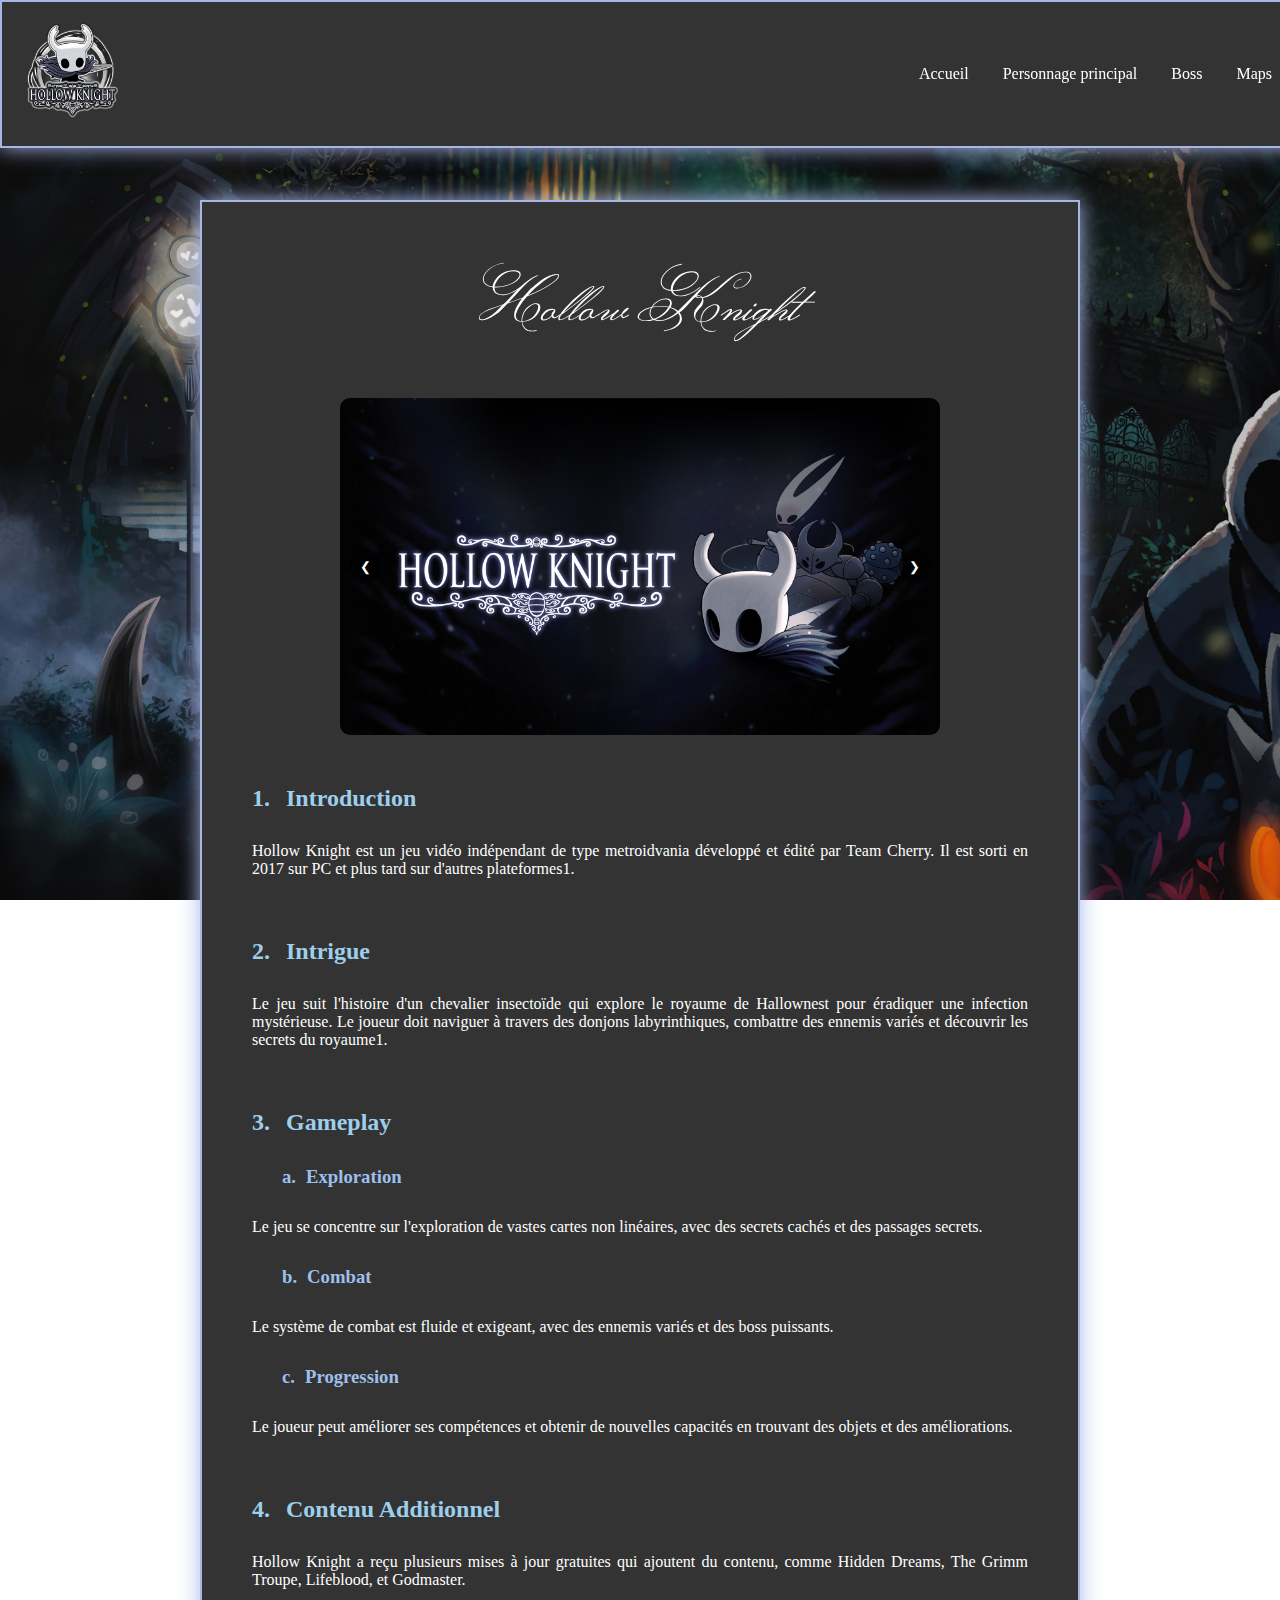
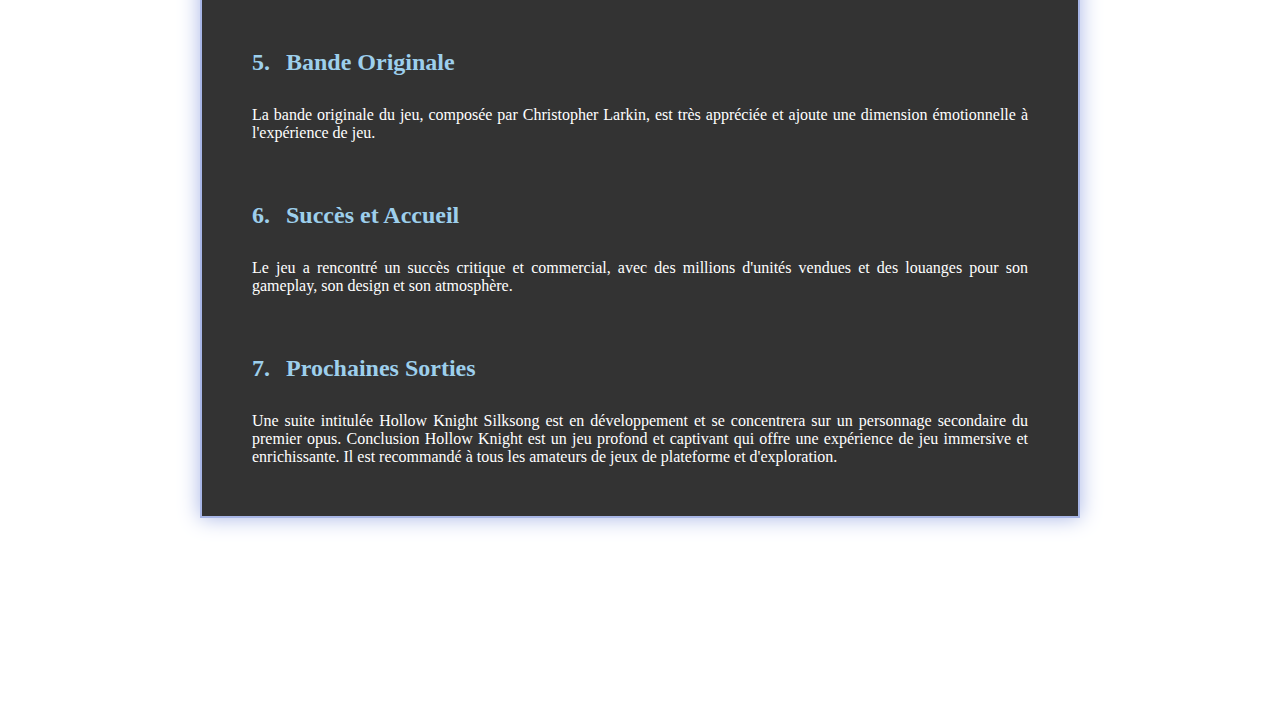
<file: index.html>
<!DOCTYPE html>
<html lang="fr">

<head>
  <meta charset="utf-8" />
  <title>Accueil - Hollow Knight by Adam</title>
  <link href="styles/style.css" rel="stylesheet" />
  <link href="styles/index.css" rel="stylesheet" />
  <link rel="preconnect" href="https://fonts.googleapis.com" />
  <link rel="preconnect" href="https://fonts.gstatic.com" crossorigin />
  <link href="https://fonts.googleapis.com/css2?family=Playwrite+IE+Guides&family=Rubik+Vinyl&display=swap"
    rel="stylesheet" />
  <link href="https://fonts.googleapis.com/css2?family=Playwrite+IE+Guides&family=Rubik+Vinyl&display=swap"
    rel="stylesheet" />

  <link
    href="https://fonts.googleapis.com/css2?family=Monsieur+La+Doulaise&family=Playwrite+IE+Guides&family=Rubik+Vinyl&display=swap"
    rel="stylesheet" />
</head>

<body>
  <header>
    <nav>
      <a href="index.html" class="lien-icone">
        <img class="entete-logo" src="images/logo.png" alt="Logo" />
      </a>

      <div>
        <a class="element" href="index.html">Accueil</a>
        <a class="element" href="pages/personnage.html">Personnage principal</a>
        <a class="element" href="pages/boss.html">Boss</a>
        <a class="element" href="pages/maps.html">Maps</a>
      </div>
    </nav>
  </header>
  <main>
    <section class="accueil-introduction">
      <div class="fond-noir">
        <h1>Hollow Knight</h1>

        <div class="carousel">
          <button class="prev">&#10094;</button>
          <img class="carousel-image" src="images/carrousel/photo1.jpg" alt="Photo" />
          <button class="next">&#10095;</button>
        </div>
        <h2>Introduction</h2>
        <p>
          Hollow Knight est un jeu vidéo indépendant de type metroidvania
          développé et édité par Team Cherry. Il est sorti en 2017 sur PC et
          plus tard sur d'autres plateformes1.
        </p>
        <h2>Intrigue</h2>
        <p>
          Le jeu suit l'histoire d'un chevalier insectoïde qui explore le
          royaume de Hallownest pour éradiquer une infection mystérieuse. Le
          joueur doit naviguer à travers des donjons labyrinthiques, combattre
          des ennemis variés et découvrir les secrets du royaume1.
        </p>
        <h2>Gameplay</h2>
        <h3>Exploration</h3>
        <p>
          Le jeu se concentre sur l'exploration de vastes cartes non
          linéaires, avec des secrets cachés et des passages secrets.
        </p>
        <h3>Combat</h3>
        <p>
          Le système de combat est fluide et exigeant, avec des ennemis variés
          et des boss puissants.
        </p>
        <h3>Progression</h3>
        <p>
          Le joueur peut améliorer ses compétences et obtenir de nouvelles
          capacités en trouvant des objets et des améliorations.
        </p>
        <h2>Contenu Additionnel</h2>
        <p>
          Hollow Knight a reçu plusieurs mises à jour gratuites qui ajoutent
          du contenu, comme Hidden Dreams, The Grimm Troupe, Lifeblood, et
          Godmaster.
        </p>
        <h2>Bande Originale</h2>
        <p>
          La bande originale du jeu, composée par Christopher Larkin, est très
          appréciée et ajoute une dimension émotionnelle à l'expérience de
          jeu.
        </p>
        <h2>Succès et Accueil</h2>
        <p>
          Le jeu a rencontré un succès critique et commercial, avec des
          millions d'unités vendues et des louanges pour son gameplay, son
          design et son atmosphère.
        </p>
        <h2>Prochaines Sorties</h2>
        <p>
          Une suite intitulée Hollow Knight Silksong est en développement et
          se concentrera sur un personnage secondaire du premier opus.
          Conclusion Hollow Knight est un jeu profond et captivant qui offre
          une expérience de jeu immersive et enrichissante. Il est recommandé
          à tous les amateurs de jeux de plateforme et d'exploration.
        </p>
      </div>
      <script src="script.js"></script>
    </section>
  </main>

  <footer></footer>
</body>

</html>
</file>
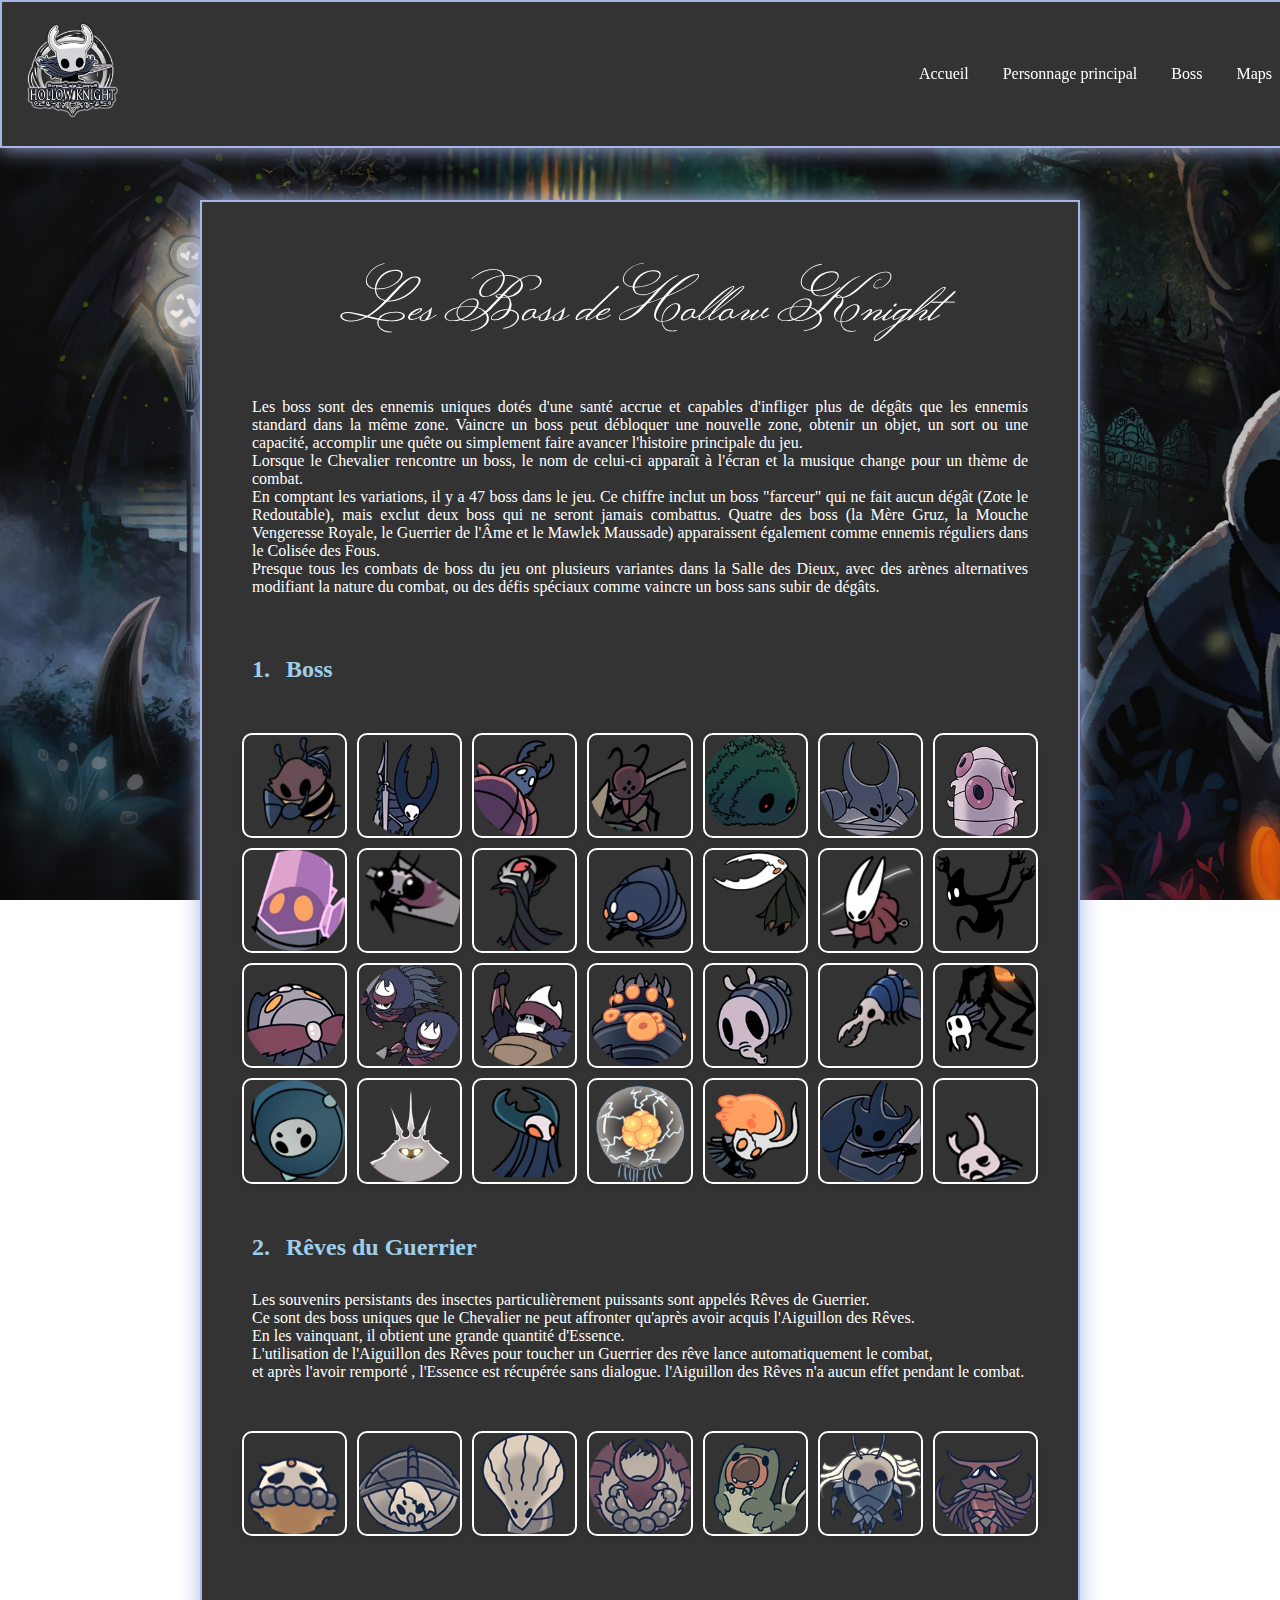
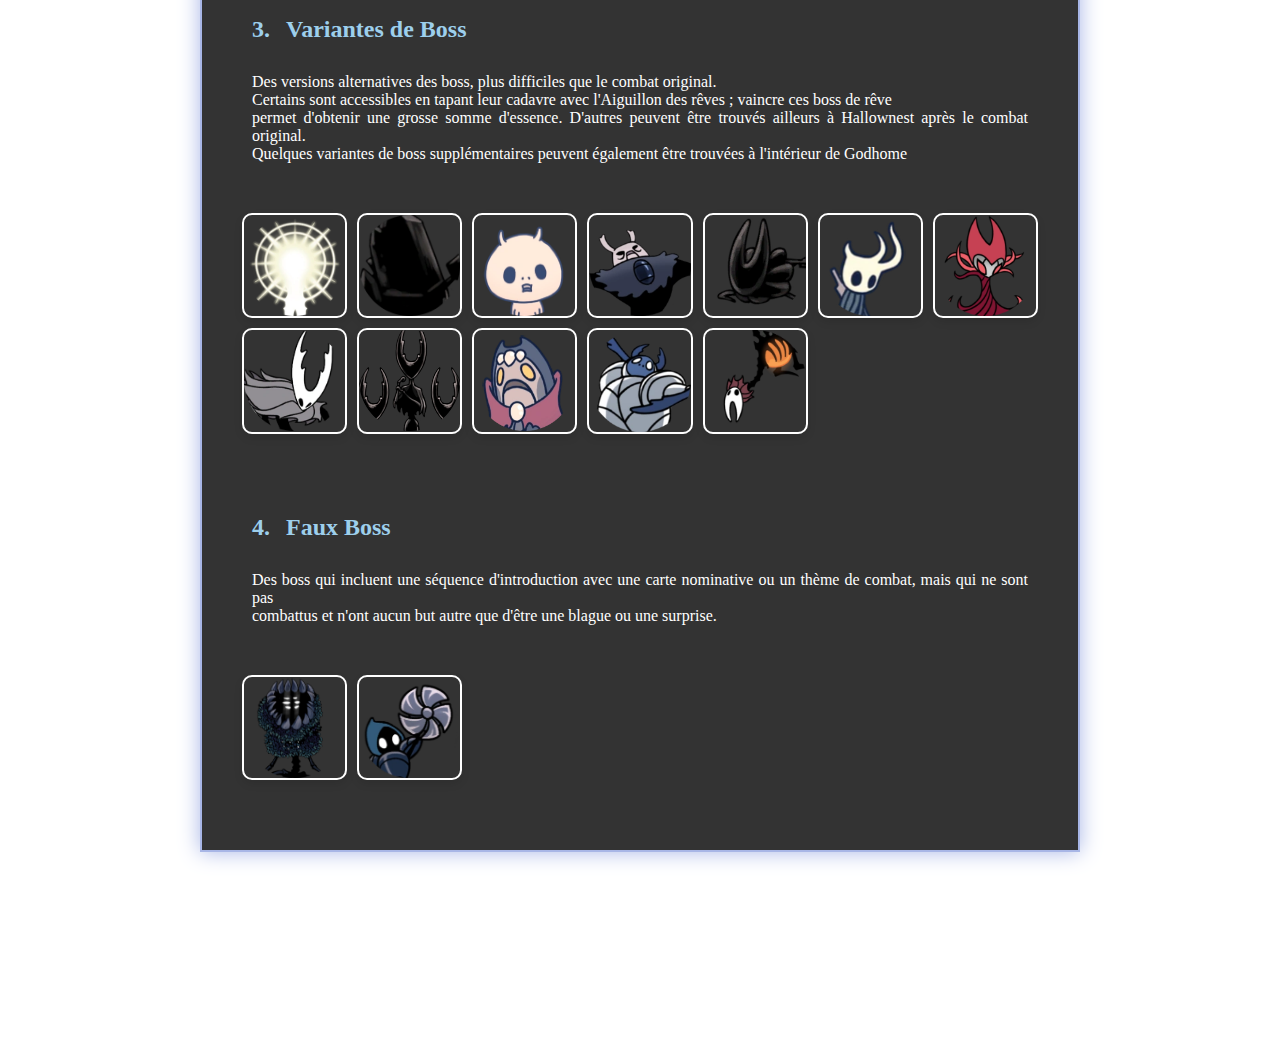
<file: pages/boss.html>
<!DOCTYPE html>
<html lang="fr">

<head>
  <meta charset="utf-8" />
  <title>Boss - Hollow Knight by Adam</title>
  <link href="../styles/style.css" rel="stylesheet" />
  <link href="../styles/boss.css" rel="stylesheet" />
  <link rel="preconnect" href="https://fonts.googleapis.com" />
  <link rel="preconnect" href="https://fonts.gstatic.com" crossorigin />
  <link
    href="https://fonts.googleapis.com/css2?family=Monsieur+La+Doulaise&family=Playwrite+IE+Guides&family=Rubik+Vinyl&display=swap"
    rel="stylesheet" />
</head>

<body>
  <header>
    <nav>
      <a href="../index.html" class="lien-icone">
        <img class="entete-logo" src="../images/logo.png" alt="Logo" />
      </a>
      <div>
        <a class="element" href="../index.html">Accueil</a>
        <a class="element" href="personnage.html">Personnage principal</a>
        <a class="element" href="boss.html">Boss</a>
        <a class="element" href="maps.html">Maps</a>
      </div>
    </nav>
  </header>
  <main>
    <section class="boss">
      <div class="fond-noir">
        <h1>Les Boss de Hollow Knight</h1>
        <p>
          Les boss sont des ennemis uniques dotés d'une santé accrue et
          capables d'infliger plus de dégâts que les ennemis standard dans la
          même zone. Vaincre un boss peut débloquer une nouvelle zone, obtenir
          un objet, un sort ou une capacité, accomplir une quête ou simplement
          faire avancer l'histoire principale du jeu. <br />Lorsque le
          Chevalier rencontre un boss, le nom de celui-ci apparaît à l'écran
          et la musique change pour un thème de combat. <br />
          En comptant les variations, il y a 47 boss dans le jeu. Ce chiffre
          inclut un boss "farceur" qui ne fait aucun dégât (Zote le
          Redoutable), mais exclut deux boss qui ne seront jamais combattus.
          Quatre des boss (la Mère Gruz, la Mouche Vengeresse Royale, le
          Guerrier de l'Âme et le Mawlek Maussade) apparaissent également
          comme ennemis réguliers dans le Colisée des Fous. <br />
          Presque tous les combats de boss du jeu ont plusieurs variantes dans
          la Salle des Dieux, avec des arènes alternatives modifiant la nature
          du combat, ou des défis spéciaux comme vaincre un boss sans subir de
          dégâts.
        </p>
        <h2>Boss</h2>

        <div class="image-grid">
          <div class="image-item">
            <img src="../images/Boss/Hive_Knight_Icon.webp" alt="Image 1" />
          </div>
          <div class="image-item">
            <img src="../images/Boss/Mantis_Lords_Icon.webp" alt="Image 2" />
          </div>
          <div class="image-item">
            <img src="../images/Boss/Dung_Defender_Icon.webp" alt="Image 3" />
          </div>
          <div class="image-item">
            <img src="../images/Boss/God_Tamer_Icon.webp" alt="Image 4" />
          </div>
          <div class="image-item">
            <img src="../images/Boss/Massive_Moss_Charger_Icon.webp" alt="Image 4" />
          </div>
          <div class="image-item">
            <img src="../images/Boss/False_Knight_Icon.webp" alt="Image 4" />
          </div>
          <div class="image-item">
            <img src="../images/Boss/Flukemarm_Icon.webp" alt="Image 4" />
          </div>
          <div class="image-item">
            <img src="../images/Boss/Crystal_Guardian_Icon.webp" alt="Image 4" />
          </div>
          <div class="image-item">
            <img src="../images/Boss/Great_Nailsage_Sly_Icon.webp" alt="Image 4" />
          </div>
          <div class="image-item">
            <img src="../images/Boss/Troupe_Master_Grimm_Icon.webp" alt="Image 4" />
          </div>
          <div class="image-item">
            <img src="../images/Boss/Soul_Warrior_Icon.webp" alt="Image 4" />
          </div>
          <div class="image-item">
            <img src="../images/Boss/The_Hollow_Knight_Icon.webp" alt="Image 4" />
          </div>
          <div class="image-item">
            <img src="../images/Boss/Hornet_Protector_Icon.webp" alt="Image 4" />
          </div>
          <div class="image-item">
            <img src="../images/Boss/B_TheCollector.webp" alt="Image 4" />
          </div>
          <div class="image-item">
            <img src="../images/Boss/Soul_Master_Icon.webp" alt="Image 4" />
          </div>
          <div class="image-item">
            <img src="../images/Boss/Brothers_Icon (2).webp" alt="Image 4" />
          </div>
          <div class="image-item">
            <img src="../images/Boss/Paintmaster_Sheo_Icon.webp" alt="Image 4" />
          </div>
          <div class="image-item">
            <img src="../images/Boss/Brooding_Mawlek_Icon.webp" alt="Image 4" />
          </div>
          <div class="image-item">
            <img src="../images/Boss/Gruz_Mother_Icon.webp" alt="Image 4" />
          </div>
          <div class="image-item">
            <img src="../images/Boss/Vengefly_King_Icon.webp" alt="Image 4" />
          </div>
          <div class="image-item">
            <img src="../images/Boss/Nosk_Icon.webp" alt="Image 4" />
          </div>
          <div class="image-item">
            <img src="../images/Boss/Oblobble_Icon.webp" alt="Image 4" />
          </div>
          <div class="image-item">
            <img src="../images/Boss/Radiance_Icon.webp" alt="Image 4" />
          </div>
          <div class="image-item">
            <img src="../images/Boss/Traitor_Lord_Icon.webp" alt="Image 4" />
          </div>
          <div class="image-item">
            <img src="../images/Boss/Uumuu_Icon.webp" alt="Image 4" />
          </div>
          <div class="image-item">
            <img src="../images/Boss/Broken_Vessel_Icon.webp" alt="Image 4" />
          </div>
          <div class="image-item">
            <img src="../images/Boss/Watcher_Knight_Icon.webp" alt="Image 4" />
          </div>
          <div class="image-item">
            <img src="../images/Boss/Zote_Circle-2.webp" alt="Image 4" />
          </div>
          <!-- Ajoute plus d'images ici -->
        </div>

        <h2>Rêves du Guerrier</h2>
        <p>
          Les souvenirs persistants des insectes particulièrement puissants sont appelés Rêves de Guerrier. <br> Ce sont
          des
          boss uniques que le Chevalier ne peut affronter qu'après avoir acquis l'Aiguillon des Rêves. <br>
          En les vainquant, il obtient une grande quantité d'Essence.
          <br>L'utilisation de l'Aiguillon des Rêves pour toucher un Guerrier des rêve lance automatiquement le combat,
          <br>
          et
          après l'avoir
          remporté
          , l'Essence est récupérée sans dialogue. l'Aiguillon des Rêves n'a aucun effet pendant le combat.
        <div class="image-grid">
          <div class="image-item">
            <img src="../images/Boss/Elder_Hu_Icon.webp" alt="Image 1" />
          </div>
          <div class="image-item">
            <img src="../images/Boss/Galien_Icon.webp" alt="Image 1" />
          </div>
          <div class="image-item">
            <img src="../images/Boss/Gorb_Icon.webp" alt="Image 1" />
          </div>
          <div class="image-item">
            <img src="../images/Boss/Markoth_Icon.webp" alt="Image 1" />
          </div>
          <div class="image-item">
            <img src="../images/Boss/Marmu_Icon.webp" alt="Image 1" />
          </div>
          <div class="image-item">
            <img src="../images/Boss/No_Eyes_Icon.webp" alt="Image 1" />
          </div>
          <div class="image-item">
            <img src="../images/Boss/Xero_Icon.webp" alt="Image 1" />
          </div>
        </div>
        </p>
        <h2>Variantes de Boss</h2>
        <p>
          Des versions alternatives des boss, plus difficiles que le combat original. <br> Certains sont accessibles en
          tapant leur
          cadavre avec l'Aiguillon des rêves ; vaincre ces boss de rêve <br> permet d'obtenir une grosse somme
          d'essence.

          D'autres
          peuvent
          être trouvés ailleurs à Hallownest après le combat original. <br>Quelques variantes de boss supplémentaires
          peuvent
          également être trouvées à l'intérieur de Godhome

        <div class="image-grid">
          <div class="image-item">
            <img src="../images/Boss/Absolute_Radiance_Icon.webp" alt="Image 1" />
          </div>
          <div class="image-item">
            <img src="../images/Boss/Enraged_Guardian_Icon.webp" alt="Image 1" />
          </div>
          <div class="image-item">
            <img src="../images/Boss/Failed_Champion_Icon.webp" alt="Image 1" />
          </div>
          <div class="image-item">
            <img src="../images/Boss/Grey_Prince_Zote_Circle.webp" alt="Image 1" />
          </div>
          <div class="image-item">
            <img src="../images/Boss/Hornet_Sentinel_Icon.webp" alt="Image 1" />
          </div>
          <div class="image-item">
            <img src="../images/Boss/Lost_Kin_Icon.webp" alt="Image 1" />
          </div>
          <div class="image-item">
            <img src="../images/Boss/Nightmare_King_Icon.webp" alt="Image 1" />
          </div>
          <div class="image-item">
            <img src="../images/Boss/Pure_Vessel_Icon.webp" alt="Image 1" />
          </div>
          <div class="image-item">
            <img src="../images/Boss/Sisters_of_Battle_Icon.webp" alt="Image 1" />
          </div>
          <div class="image-item">
            <img src="../images/Boss/Soul_Tyrant_Icon.webp" alt="Image 1" />
          </div>
          <div class="image-item">
            <img src="../images/Boss/White_defender_circle_.webp" alt="Image 1" />
          </div>
          <div class="image-item">
            <img src="../images/Boss/Winged_Nosk_Icon.webp" alt="Image 1" />
          </div>
        </div>
        </p>
        <h2>Faux Boss</h2>
        <p>
          Des boss qui incluent une séquence d'introduction avec une carte nominative ou un thème de combat, mais qui ne
          sont pas <br>
          combattus et n'ont aucun but autre que d'être une blague ou une surprise.
        <div class="image-grid">
          <div class="image-item">
            <img src="../images/Boss/The_Hunter_Icon.webp" alt="Image 1" />
          </div>
          <div class="image-item">
            <img src="../images/Boss/Tiso_Icon.webp" alt="Image 1" />
          </div>
        </div>

        </p>

      </div>
    </section>
  </main>

  <footer></footer>
</body>

</html>
</file>
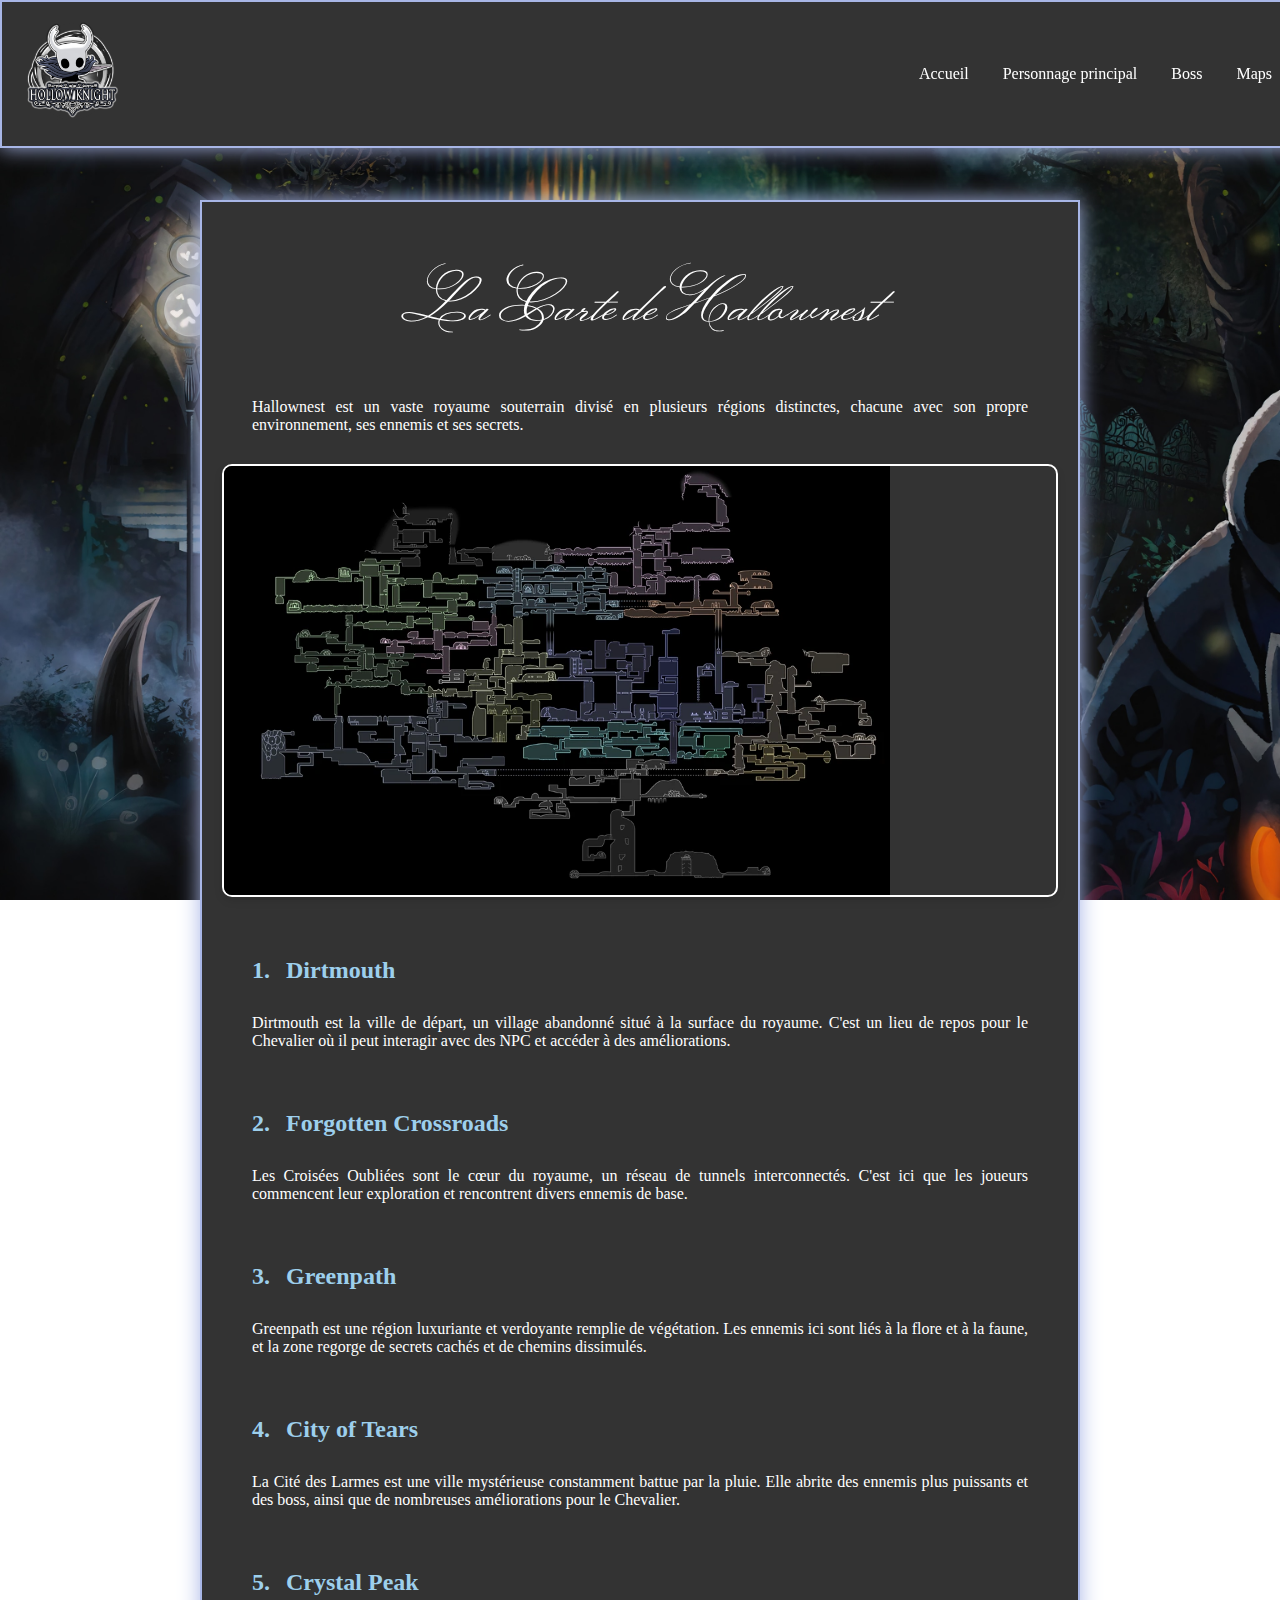
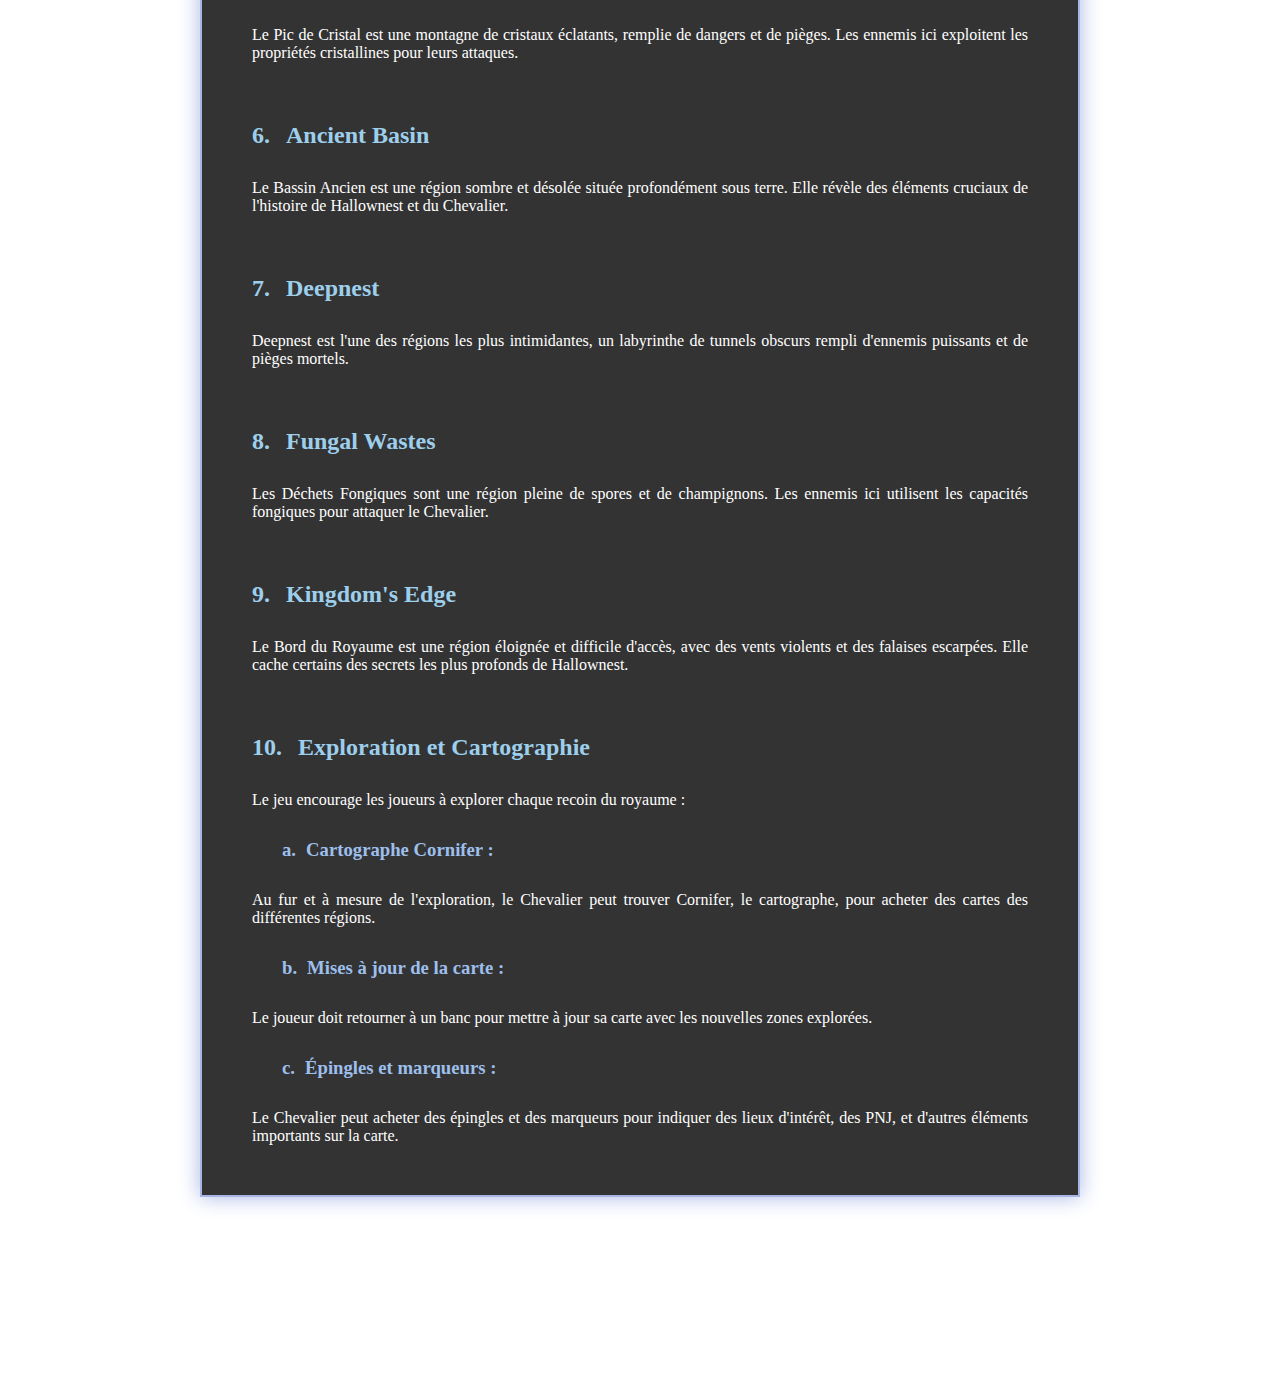
<file: pages/maps.html>
<!DOCTYPE html>
<html lang="fr">

<head>
  <meta charset="utf-8" />
  <title>Maps - Hollow Knight by Adam</title>
  <link href="../styles/style.css" rel="stylesheet" />
  <link href="../styles/maps.css" rel="stylesheet" />
  <link rel="preconnect" href="https://fonts.googleapis.com" />
  <link rel="preconnect" href="https://fonts.gstatic.com" crossorigin />
  <link
    href="https://fonts.googleapis.com/css2?family=Monsieur+La+Doulaise&family=Playwrite+IE+Guides&family=Rubik+Vinyl&display=swap"
    rel="stylesheet" />
</head>

<body>
  <header>
    <nav>
      <a href="../index.html" class="lien-icone">
        <img class="entete-logo" src="../images/logo.png" alt="Logo" />
      </a>
      <div>
        <a class="element" href="../index.html">Accueil</a>
        <a class="element" href="personnage.html">Personnage principal</a>
        <a class="element" href="boss.html">Boss</a>
        <a class="element" href="maps.html">Maps</a>
      </div>
    </nav>
  </header>
  <main>
    <section class="maps">
      <div class="fond-noir">
        <h1>La Carte de Hallownest</h1>
        <p>
          Hallownest est un vaste royaume souterrain divisé en plusieurs
          régions distinctes, chacune avec son propre environnement, ses
          ennemis et ses secrets.
        <div class="image-item">
          <img src="../images/Maps/Clean_map_updated.webp" alt="Image 1" />
        </div>
        </p>
        <div>
          <h2>Dirtmouth</h2>
          <p>
            Dirtmouth est la ville de départ, un village abandonné situé à la
            surface du royaume. C'est un lieu de repos pour le Chevalier où il
            peut interagir avec des NPC et accéder à des améliorations.
          </p>

        </div>
        <h2>Forgotten Crossroads</h2>
        <p>
          Les Croisées Oubliées sont le cœur du royaume, un réseau de tunnels
          interconnectés. C'est ici que les joueurs commencent leur
          exploration et rencontrent divers ennemis de base.
        </p>
        <h2>Greenpath</h2>
        <p>
          Greenpath est une région luxuriante et verdoyante remplie de
          végétation. Les ennemis ici sont liés à la flore et à la faune, et
          la zone regorge de secrets cachés et de chemins dissimulés.
        </p>
        <h2>City of Tears</h2>
        <p>
          La Cité des Larmes est une ville mystérieuse constamment battue par
          la pluie. Elle abrite des ennemis plus puissants et des boss, ainsi
          que de nombreuses améliorations pour le Chevalier.
        </p>
        <h2>Crystal Peak</h2>
        <p>
          Le Pic de Cristal est une montagne de cristaux éclatants, remplie de
          dangers et de pièges. Les ennemis ici exploitent les propriétés
          cristallines pour leurs attaques.
        </p>
        <h2>Ancient Basin</h2>
        <p>
          Le Bassin Ancien est une région sombre et désolée située
          profondément sous terre. Elle révèle des éléments cruciaux de
          l'histoire de Hallownest et du Chevalier.
        </p>
        <h2>Deepnest</h2>
        <p>
          Deepnest est l'une des régions les plus intimidantes, un labyrinthe
          de tunnels obscurs rempli d'ennemis puissants et de pièges mortels.
        </p>
        <h2>Fungal Wastes</h2>
        <p>
          Les Déchets Fongiques sont une région pleine de spores et de
          champignons. Les ennemis ici utilisent les capacités fongiques pour
          attaquer le Chevalier.
        </p>
        <h2>Kingdom's Edge</h2>
        <p>
          Le Bord du Royaume est une région éloignée et difficile d'accès,
          avec des vents violents et des falaises escarpées. Elle cache
          certains des secrets les plus profonds de Hallownest.
        </p>

        <h2>Exploration et Cartographie</h2>
        <p>
          Le jeu encourage les joueurs à explorer chaque recoin du royaume :
        </p>

        <h3>Cartographe Cornifer :</h3>
        <p>
          Au fur et à mesure de l'exploration, le Chevalier peut trouver
          Cornifer, le cartographe, pour acheter des cartes des différentes
          régions.
        </p>
        <h3>Mises à jour de la carte :</h3>
        <p>
          Le joueur doit retourner à un banc pour mettre à jour sa carte avec
          les nouvelles zones explorées.
        </p>
        <h3>Épingles et marqueurs :</h3>
        <p>
          Le Chevalier peut acheter des épingles et des marqueurs pour
          indiquer des lieux d'intérêt, des PNJ, et d'autres éléments
          importants sur la carte.
        </p>
      </div>
    </section>
  </main>

  <footer></footer>
</body>

</html>
</file>
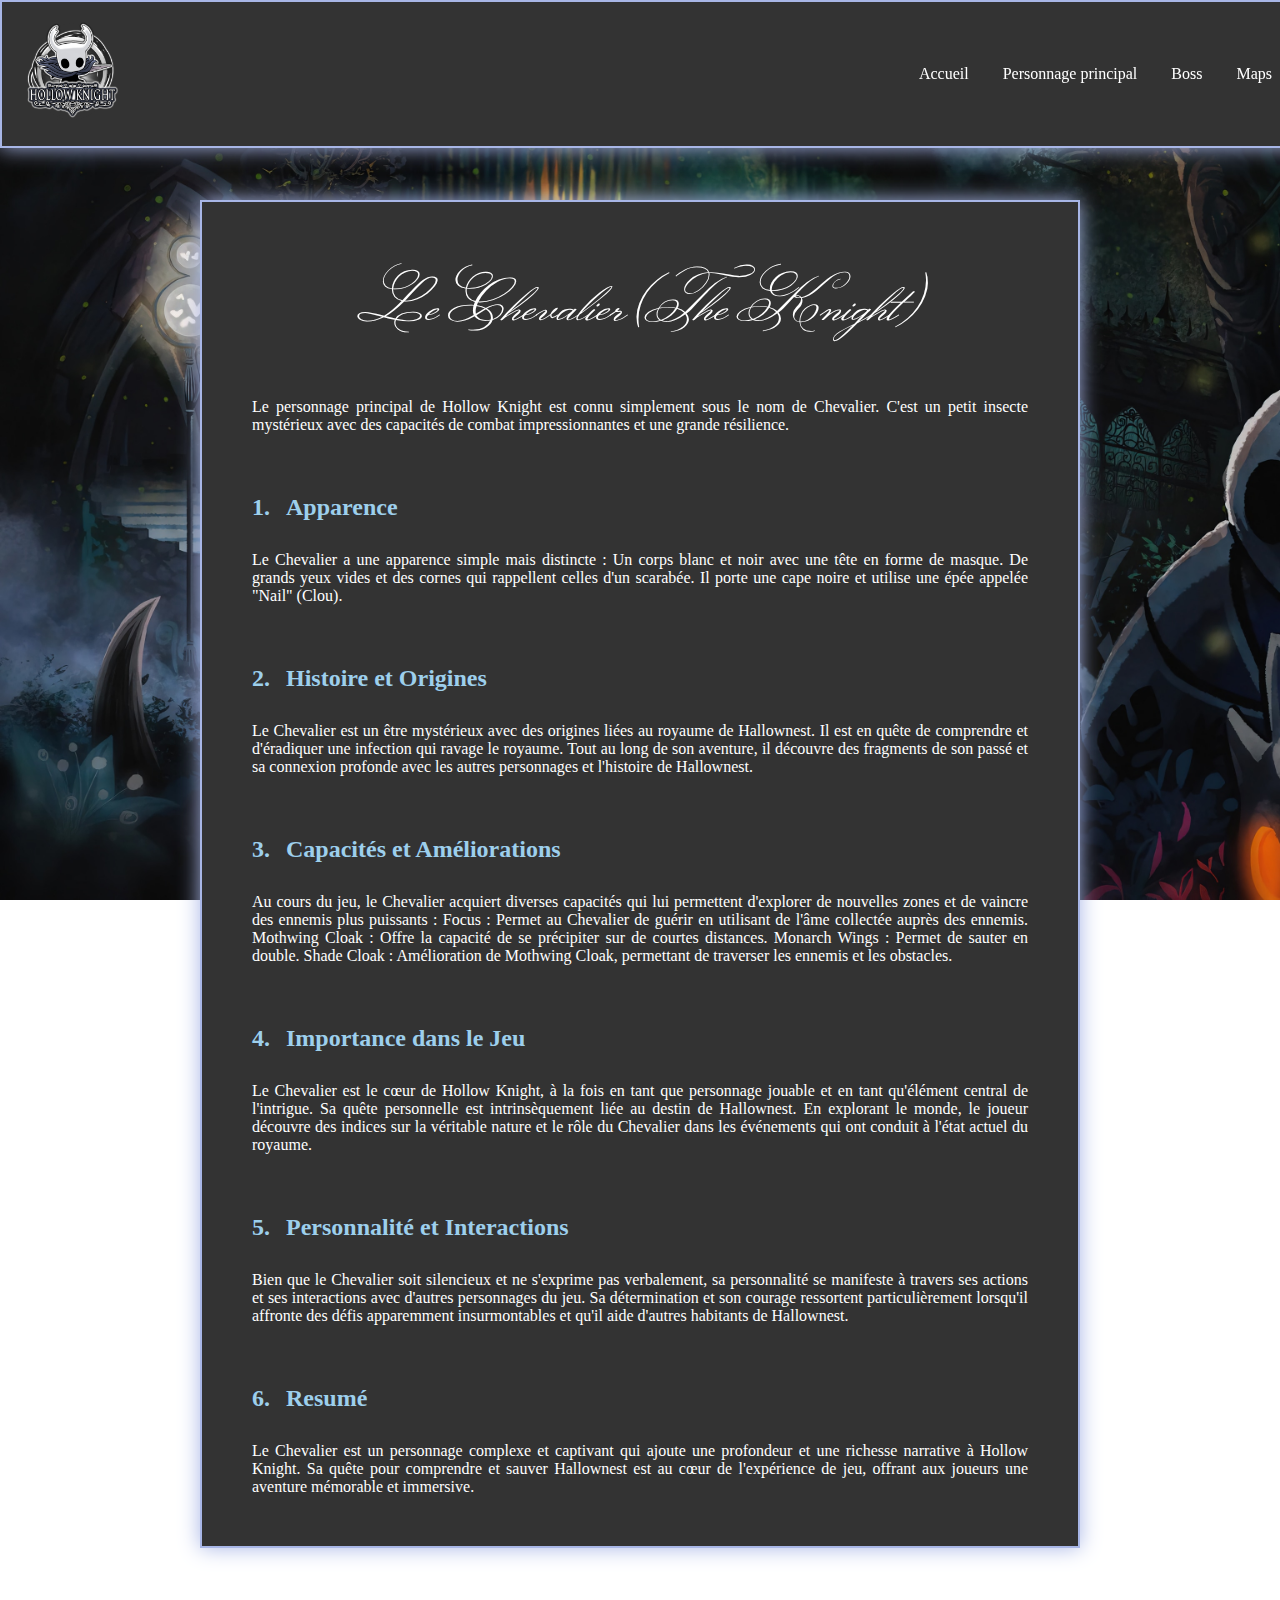
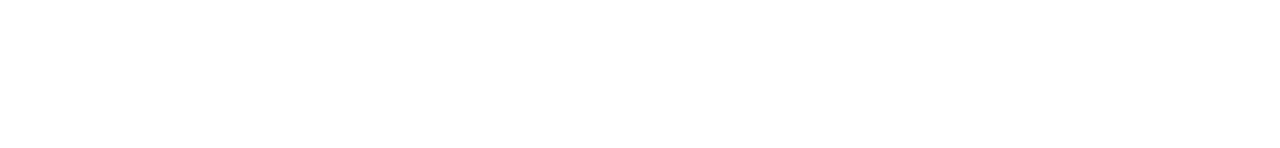
<file: pages/personnage.html>
<!DOCTYPE html>
<html lang="fr">

<head>
  <meta charset="utf-8" />
  <title>Personnage principal - Hollow Knight by Adam</title>
  <link href="../styles/style.css" rel="stylesheet" />
  <link href="../styles/personnage.css" rel="stylesheet" />
  <link rel="preconnect" href="https://fonts.googleapis.com" />
  <link rel="preconnect" href="https://fonts.gstatic.com" crossorigin />
  <link
    href="https://fonts.googleapis.com/css2?family=Monsieur+La+Doulaise&family=Playwrite+IE+Guides&family=Rubik+Vinyl&display=swap"
    rel="stylesheet" />
</head>

<body>
  <header>
    <nav>
      <a href="../index.html" class="lien-icone">
        <img class="entete-logo" src="../images/logo.png" alt="Logo" />
      </a>
      <div>
        <a class="element" href="../index.html">Accueil</a>
        <a class="element" href="personnage.html">Personnage principal</a>
        <a class="element" href="boss.html">Boss</a>
        <a class="element" href="maps.html">Maps</a>
      </div>
    </nav>
  </header>
  <main>
    <section class="personnage">
      <div class="fond-noir">
        <h1>Le Chevalier (The Knight)</h1>
        <p>
          Le personnage principal de Hollow Knight est connu simplement sous le nom de Chevalier.
          C'est un petit insecte mystérieux avec des
          capacités de combat impressionnantes et une grande résilience.
        </p>
        <h2>Apparence</h2>
        <p>
          Le Chevalier a une apparence simple mais distincte : Un corps blanc
          et noir avec une tête en forme de masque. De grands yeux vides et
          des cornes qui rappellent celles d'un scarabée. Il porte une cape
          noire et utilise une épée appelée "Nail" (Clou).
        </p>
        <h2>Histoire et Origines</h2>
        <p>
          Le Chevalier est un être mystérieux avec des origines liées au
          royaume de Hallownest. Il est en quête de comprendre et d'éradiquer
          une infection qui ravage le royaume. Tout au long de son aventure,
          il découvre des fragments de son passé et sa connexion profonde avec
          les autres personnages et l'histoire de Hallownest.
        </p>
        <h2>Capacités et Améliorations</h2>
        <p>
          Au cours du jeu, le Chevalier acquiert diverses capacités qui lui
          permettent d'explorer de nouvelles zones et de vaincre des ennemis
          plus puissants : Focus : Permet au Chevalier de guérir en utilisant
          de l'âme collectée auprès des ennemis. Mothwing Cloak : Offre la
          capacité de se précipiter sur de courtes distances. Monarch Wings :
          Permet de sauter en double. Shade Cloak : Amélioration de Mothwing
          Cloak, permettant de traverser les ennemis et les obstacles.
        </p>
        <h2>Importance dans le Jeu</h2>
        <p>
          Le Chevalier est le cœur de Hollow Knight, à la fois en tant que
          personnage jouable et en tant qu'élément central de l'intrigue. Sa
          quête personnelle est intrinsèquement liée au destin de Hallownest.
          En explorant le monde, le joueur découvre des indices sur la
          véritable nature et le rôle du Chevalier dans les événements qui ont
          conduit à l'état actuel du royaume.
        </p>
        <h2>Personnalité et Interactions</h2>
        <p>
          Bien que le Chevalier soit silencieux et ne s'exprime pas
          verbalement, sa personnalité se manifeste à travers ses actions et
          ses interactions avec d'autres personnages du jeu. Sa détermination
          et son courage ressortent particulièrement lorsqu'il affronte des
          défis apparemment insurmontables et qu'il aide d'autres habitants de
          Hallownest.
        </p>
        <h2>Resumé</h2>
        <p>
          Le Chevalier est un personnage complexe et captivant qui ajoute une
          profondeur et une richesse narrative à Hollow Knight. Sa quête pour
          comprendre et sauver Hallownest est au cœur de l'expérience de jeu,
          offrant aux joueurs une aventure mémorable et immersive.
        </p>
      </div>
    </section>
  </main>

  <footer></footer>
</body>

</html>
</file>
<file: styles/style.css>
body,
html {
  margin: 0;
  padding: 0;
  box-sizing: border-box;
  text-align: left;
}
body {
  background-image: url("../images/fond-fixe.jpeg"); /* Chemin relatif à l'image */
  background-size: cover; /* Ajuste l'image pour couvrir tout l'arrière-plan */
  background-repeat: no-repeat; /* Empêche la répétition de l'image */
  background-attachment: fixed; /* Garde l'image en place lors du défilement */
  counter-reset: section; /* Réinitialise le compteur pour les sections */
}

header {
  position: fixed;
  top: 0;
  width: 100%;
  background-color: #000;
  color: white;
  text-align: left;
  padding: 1em 0;
  z-index: 1000; /* Assure que le header reste au-dessus du contenu */
  border: 2px solid #a8b6e6;
  /* Couleur de la bordure */
  padding: 20px;
  background-color: #333;
  box-shadow: 0 0 20px #a8b6e6;
  /* Effet de luminosité */
}
main {
  margin-top: 0px; /* Ajuste en fonction de la hauteur de ton header */
  padding: 200px;
  text-align: left;
}

.entete-logo {
  width: 100px;
  height: 100px;
}
nav {
  display: flex;
  flex-direction: row;
  align-items: center;
  justify-content: space-between;
}

nav a {
  margin-right: 30px;
  text-decoration: none;
  color: white;
}

h1 {
  /*font-family: "Rubik Vinyl", serif;
  font-family: "Playwrite IE Guides", serif;*/
  font-family: "Monsieur La Doulaise", serif;
  font-weight: 550;
  font-style: normal;
  font-size: 3.5em;
  text-align: center;
  /*color: #a5b4fc;*/
}
h2 {
  text-align: justify;
  margin: 30px 30px 30px 30px;
  color: rgb(157, 207, 236);
  counter-increment: section; /* Incrémente le compteur pour chaque titre h2 */
}
h2::before {
  content: counter(section) ". "; /* Ajoute le numéro avant le titre */
  font-weight: bold;
  margin-right: 10px;
}
h3 {
  text-align: justify;
  margin: 0px 0px 30px 60px;
  color: rgb(157, 191, 236);
  display: inline-flex; /* Affiche les éléments en ligne flexibles pour le soulignement continu */
  counter-increment: subsection; /* Incrémente le compteur pour chaque titre h3 */
}
h2 + h3 {
  counter-reset: subsection; /* Réinitialise le compteur pour les sous-sections à chaque nouveau h2 */
}

h3::before {
  content: counter(subsection, lower-alpha) "."; /* Ajoute le numéro en lettres avant le titre */
  font-weight: bold;
  margin-right: 10px;
}
p {
  text-align: justify;
  margin: 0 30px 0 30px;
}

.fond-noir {
  display: flex;
  justify-content: center;
  flex-direction: column;
  text-align: center;
  background-color: black;
  color: white;
  border: 2px solid #a8b6e6;
  /* Couleur de la bordure */
  padding: 20px;
  background-color: #333;
  box-shadow: 0 0 20px #a8b6e6;
  /* Effet de luminosité */
}
</file>
<file: styles/index.css>
.accueil-introduction {
  display: flex;
  flex-direction: row;
  max-width: 1000px;
  align-items: flex-start;
  margin: auto;
}
.accueil-introduction h1 {
  margin-bottom: 30px;
}

.accueil-introduction p {
  margin-bottom: 30px;
}

.carousel {
  position: relative;
  width: 80%;
  max-width: 600px;
  margin: 20px auto; /* Pour centrer le carrousel */
  display: flex;
  justify-content: center;
  align-items: center;
}
.carousel-image {
  width: 100%;
  border-radius: 10px;
}
button {
  position: absolute;
  top: 50%;
  transform: translateY(-50%);
  background-color: rgba(0, 0, 0, 0.5);
  color: white;
  border: none;
  padding: 10px;
  cursor: pointer;
  border-radius: 50%;
}
button.prev {
  left: 10px;
}
button.next {
  right: 10px;
}
button:hover {
  background-color: rgba(153, 202, 211, 0.8);
}
</file>
<file: styles/boss.css>
.boss {
  display: flex;
  flex-direction: row;
  max-width: 1000px;
  align-items: flex-start;
  margin: auto;
}
.boss h1 {
  margin-bottom: 50px;
}

.boss p {
  margin-bottom: 30px;
}

.image-item {
  overflow: hidden;
  border-radius: 10px;
  box-shadow: 0 4px 8px rgba(0, 0, 0, 0.1);
  border: 2px solid #ffffff;
}
.image-grid {
  display: grid;
  grid-template-columns: repeat(7, 1fr);
  gap: 10px;
  padding: 20px;
  text-align: right;
}
.image-item img {
  width: 100%;
  height: auto;
  display: block;
  transition: transform 0.3s ease;
}
.image-item img:hover {
  transform: scale(1.1);
}
</file>
<file: styles/maps.css>
.maps {
  display: flex;
  flex-direction: row;
  max-width: 1000px;
  align-items: flex-start;
  margin: auto;
}
.maps h1 {
  margin-bottom: 50px;
}

.maps p {
  margin-bottom: 30px;
}

.image-grid {
  display: grid;
  grid-template-columns: repeat(1, 1fr);
  gap: 10px;
  padding: 20px;
  text-align: right;
}
.image-item {
  overflow: hidden;
  border-radius: 10px;
  box-shadow: 0 4px 8px rgba(0, 0, 0, 0.1);
  border: 2px solid #ffffff;
}
.image-item img {
  width: 80%;
  height: auto;
  display: block;
  transition: transform 0.3s ease;
}
.image-item img:hover {
  transform: scale(1.1);
}
</file>
<file: styles/personnage.css>
.personnage {
  display: flex;
  flex-direction: row;
  max-width: 1000px;
  align-items: flex-start;
  margin: auto;
}
.personnage h1 {
  margin-bottom: 50px;
}

.personnage p {
  margin-bottom: 30px;
}
</file>
